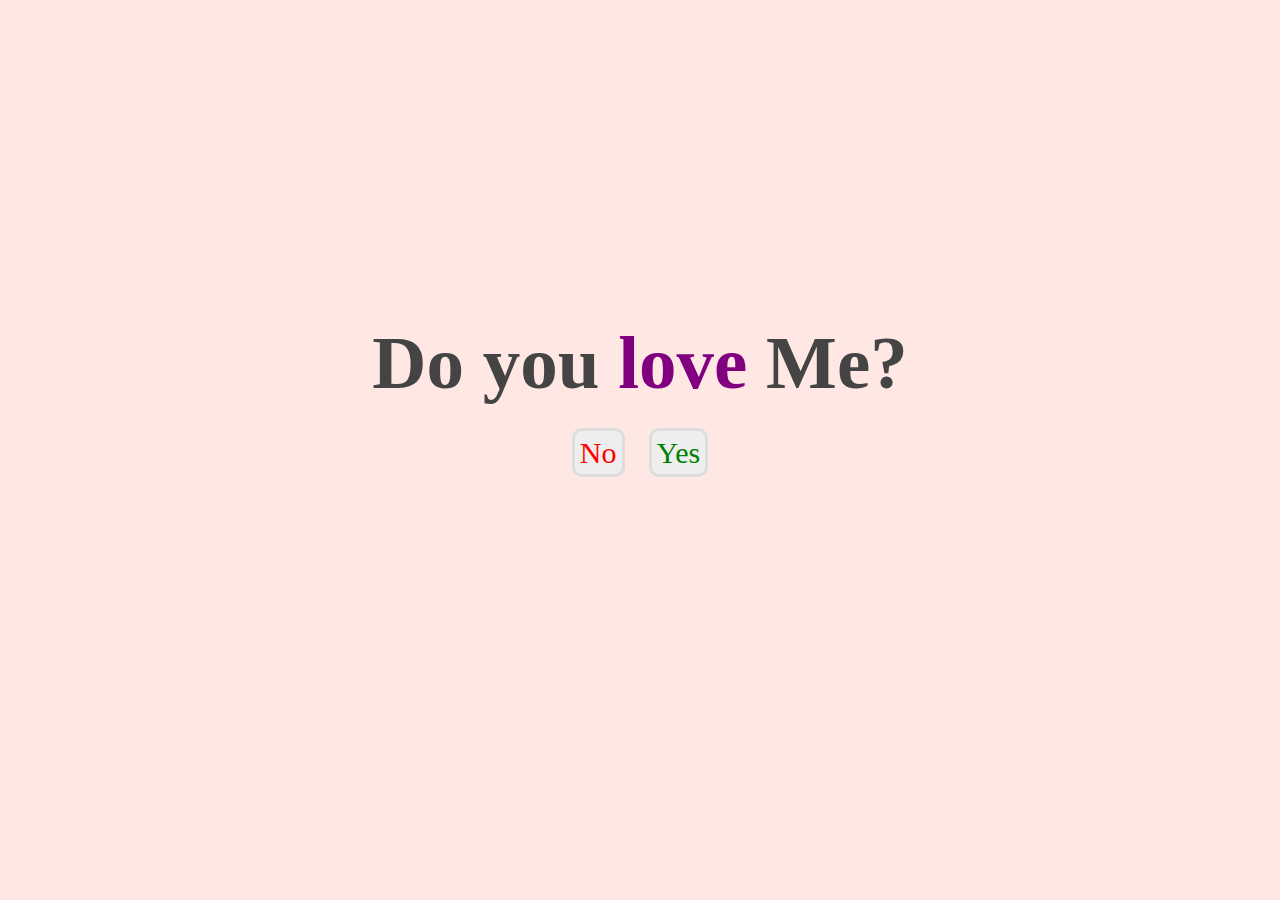
<file: index.html>
<!DOCTYPE html>
<html lang="en">
<head>
    <meta charset="UTF-8">
    <meta http-equiv="X-UA-Compatible" content="IE=edge">
    <meta name="viewport" content="width=device-width, initial-scale=1.0">
    <link rel="stylesheet" href="style.css">
    <title>O & N</title>
</head>
<body>
    <div class="container">
        <div class="love">
            <h2>Do you <span>love</span> Me?   
            </h2>
            <a id="no" href="no.html">No</a>
            <a id="yes" href="yes.html">Yes</a>
        </div>
    </div>
</body>
</html>
</file>
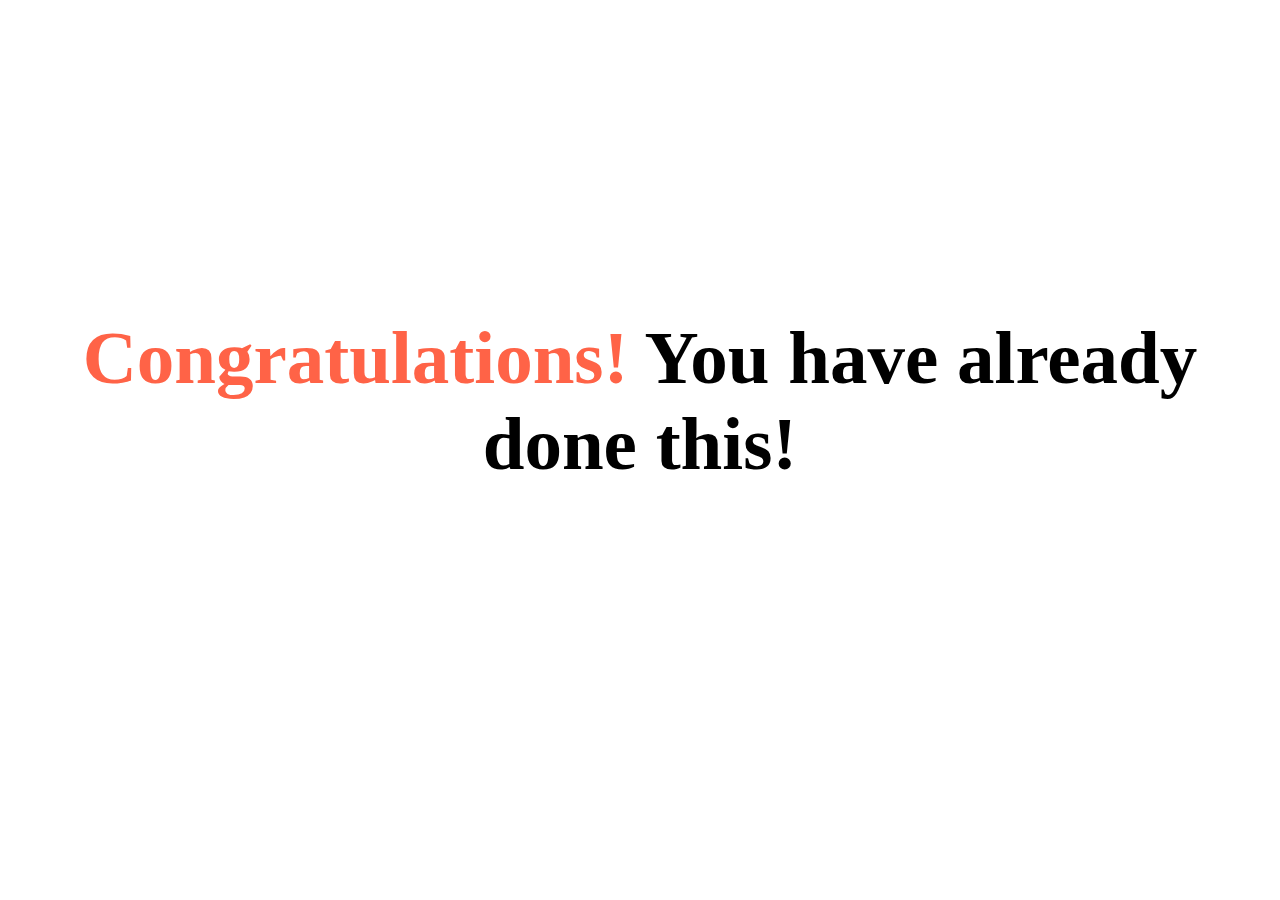
<file: marry.html>
<!DOCTYPE html>
<html lang="en">
<head>
    <meta charset="UTF-8">
    <meta http-equiv="X-UA-Compatible" content="IE=edge">
    <meta name="viewport" content="width=device-width, initial-scale=1.0">
    <link rel="stylesheet" href="marry.css">
    <title>Congratulations!</title>
</head>
<body>
    <h2><span>Congratulations!</span> You have already done this!</h2>
</body>
</html>
</file>
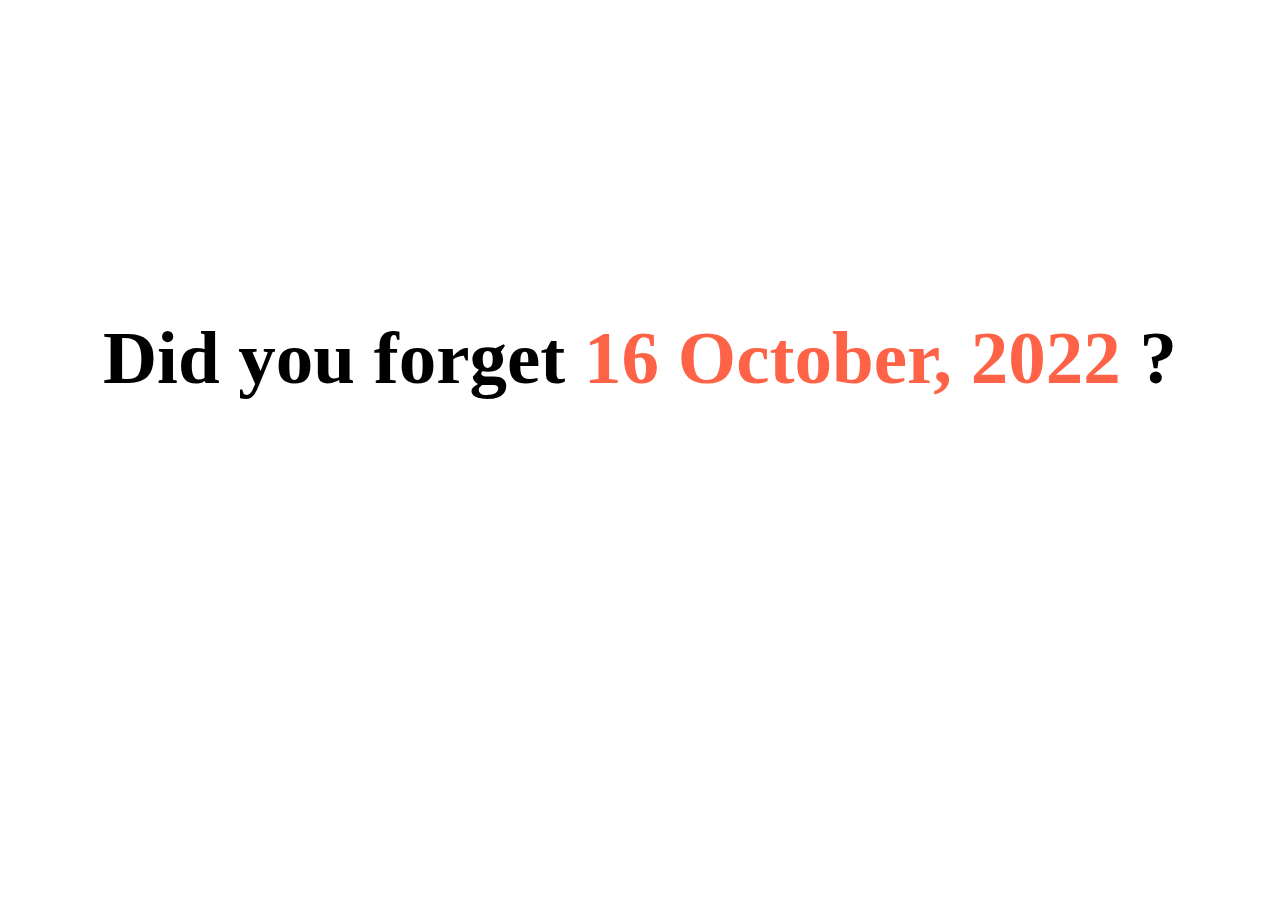
<file: marryno.html>
<!DOCTYPE html>
<html lang="en">
<head>
    <meta charset="UTF-8">
    <meta http-equiv="X-UA-Compatible" content="IE=edge">
    <meta name="viewport" content="width=device-width, initial-scale=1.0">
    <link rel="stylesheet" href="marryno.css">
    <title>Marriage Day!</title>
</head>
<body>
    <h2>
        Did you forget <span> 16 October, 2022</span> ?
    </h2>
</body>
</html>
</file>
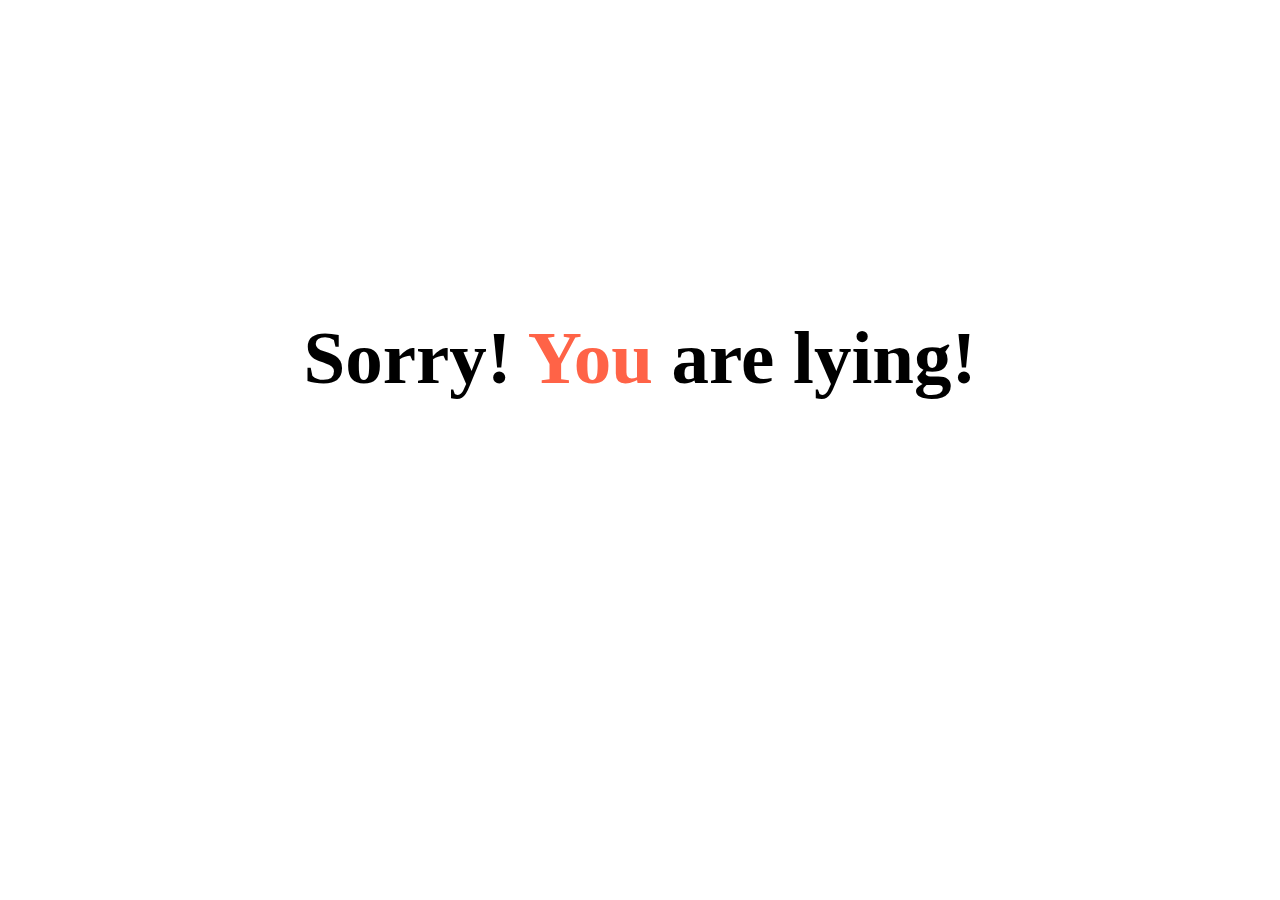
<file: no.html>
<!DOCTYPE html>
<html lang="en">
<head>
    <meta charset="UTF-8">
    <meta http-equiv="X-UA-Compatible" content="IE=edge">
    <meta name="viewport" content="width=device-width, initial-scale=1.0">
    <link rel="stylesheet" href="no.css">
    <title>Sorry!</title>
</head>
<body>
    <h2>
        Sorry! <span>You</span> are lying!
    </h2>
</body>
</html>
</file>
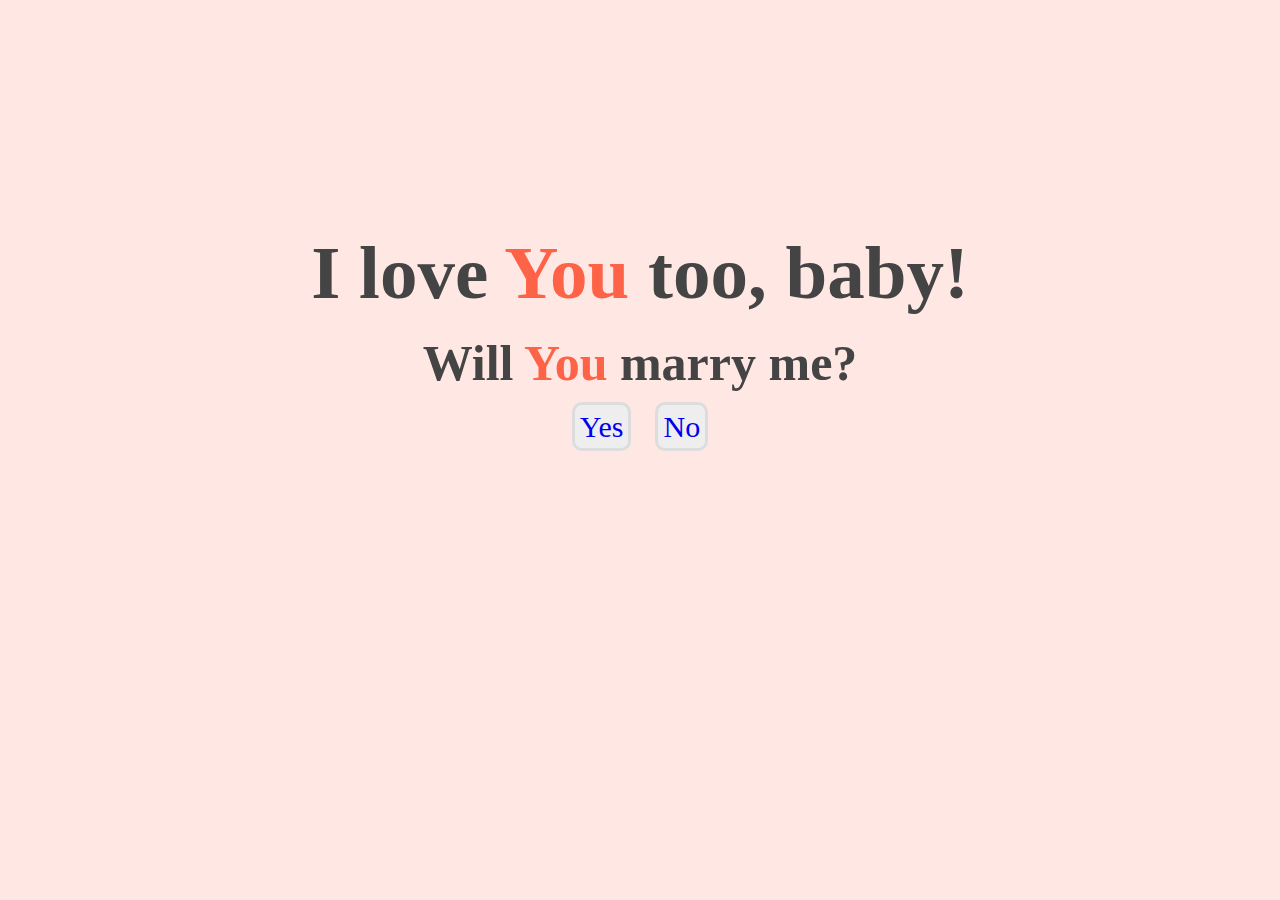
<file: yes.html>
<!DOCTYPE html>
<html lang="en">
<head>
    <meta charset="UTF-8">
    <meta http-equiv="X-UA-Compatible" content="IE=edge">
    <meta name="viewport" content="width=device-width, initial-scale=1.0">
    <link rel="stylesheet" href="yes.css">
    <title>Love</title>
</head>
<body>
    <div class="container">
        <div class="wahoo">
            <h2>
                I love <span>You</span> too, baby!
            </h2>
            <br>
            <h3>Will <span>You</span> marry me?</h3>
            <br>
            <a href="marry.html">Yes</a>
            <a href="marryno.html">No</a>
        </div>
    </div>
</body>
</html>
</file>
<file: style.css>
*{
    padding: 0;
    margin: 0;
}
.container{
    height: 100vh;
    width: 100vw;
    color: #444;
    background: #ffe7e3;
    text-align: center;
}
.love{
    padding-top: 25%;
}
.love span{
    color: purple;
}
h2{
    font-size: 75px;
    margin-bottom: 30px;
}
.love a{
    text-decoration: none;
    background: #eee;
    padding: 5px;
    margin: 5px 10px;
    border: 3px solid #ddd;
    border-radius: 10px;
    font-size: 30px;
}

#no{
    color: red;
}
#yes{
    color: green;
}
</file>
<file: marry.css>
h2{
    font-size: 75px;
    margin-bottom: 30px;
    text-align: center;
    padding-top: 20%;
}
h2 span{
    color: tomato;
}
</file>
<file: marryno.css>
h2{
    font-size: 75px;
    margin-bottom: 30px;
    text-align: center;
    padding-top: 20%;
}
h2 span{
    color: tomato;
}
</file>
<file: no.css>
h2{
    font-size: 75px;
    margin-bottom: 30px;
    text-align: center;
    padding-top: 20%;
}
h2 span{
    color: tomato;
}
</file>
<file: yes.css>
*{
    padding: 0;
    margin: 0;
}
.container{
    height: 100vh;
    width: 100vw;
    color: #444;
    background: #ffe7e3;
    text-align: center;
}

.wahoo{
    padding-top: 18%;
}
.wahoo span{
    color: tomato;
}
h2{
    font-size: 75px;
}
h3{
    font-size: 50px;
}

.wahoo a{
    text-decoration: none;
    background: #eee;
    padding: 5px;
    margin: 5px 10px;
    border: 3px solid #ddd;
    border-radius: 10px;
    font-size: 30px;
}
</file>
